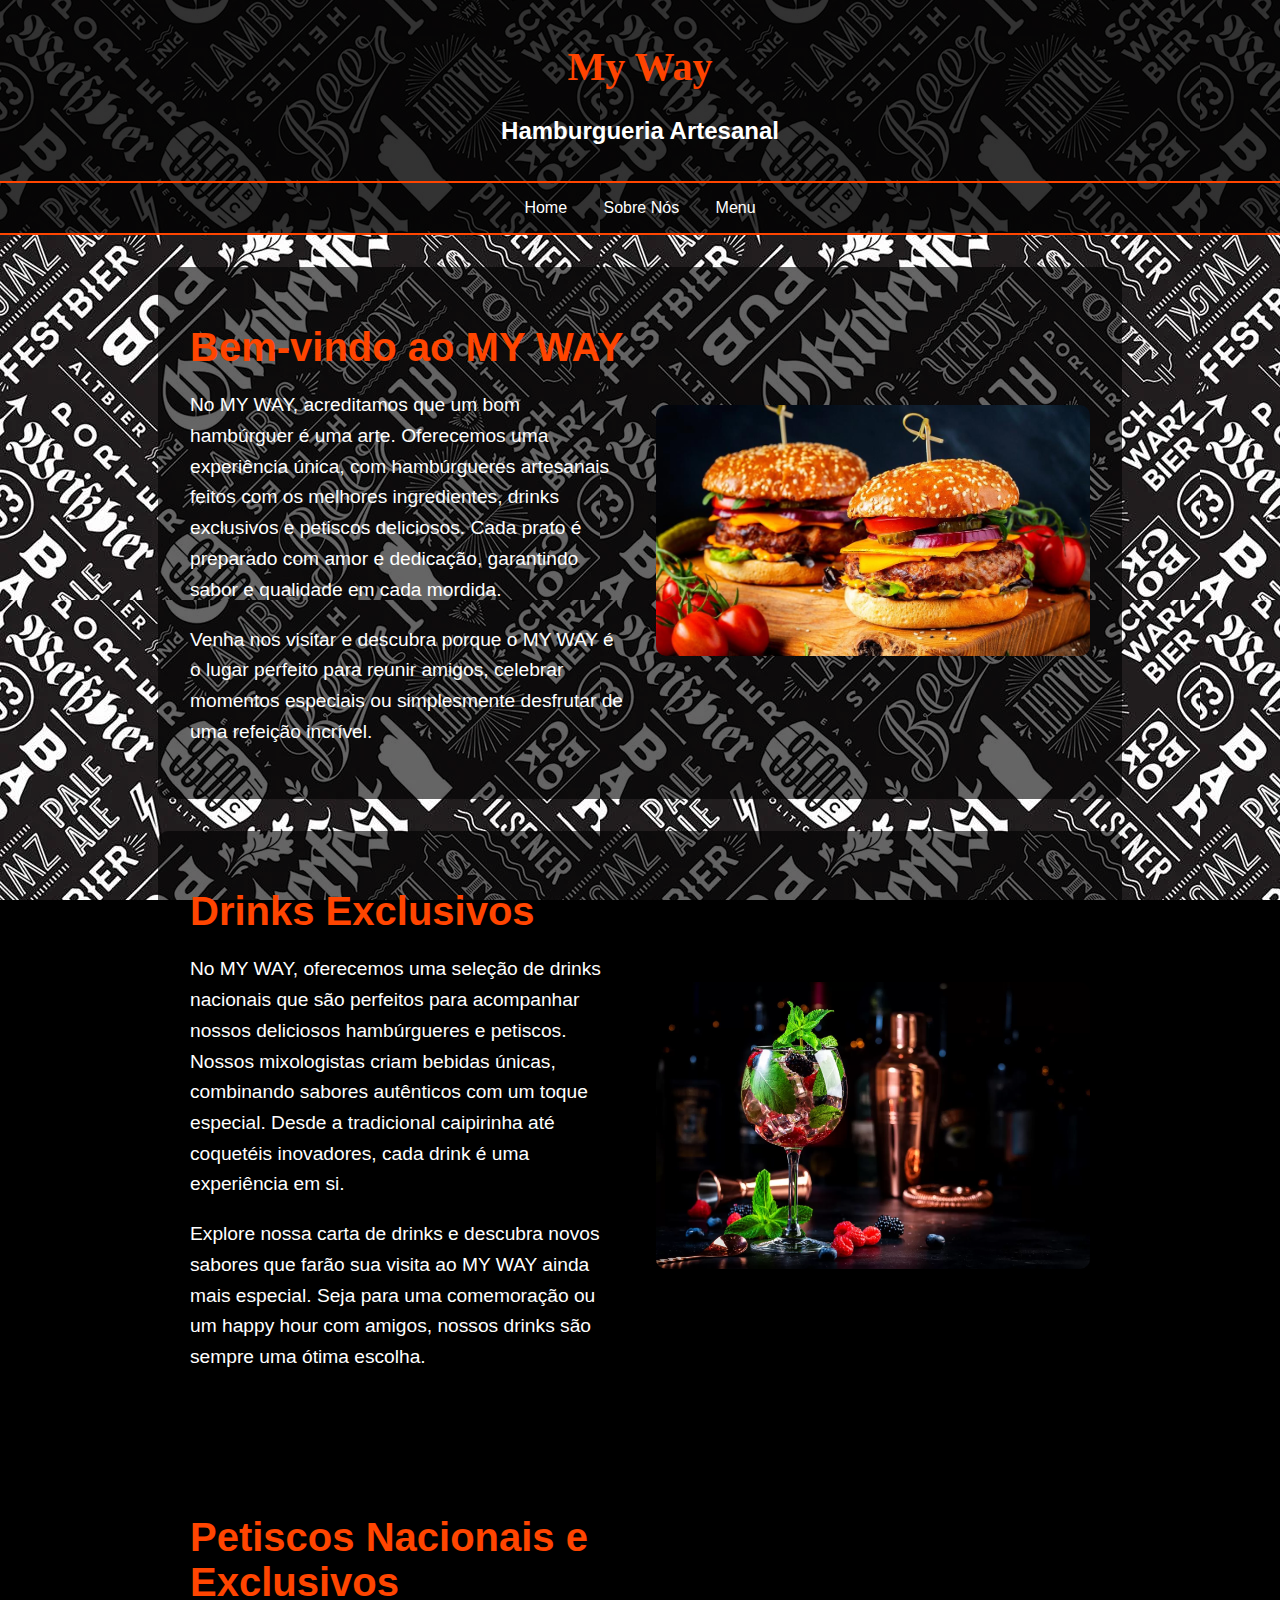
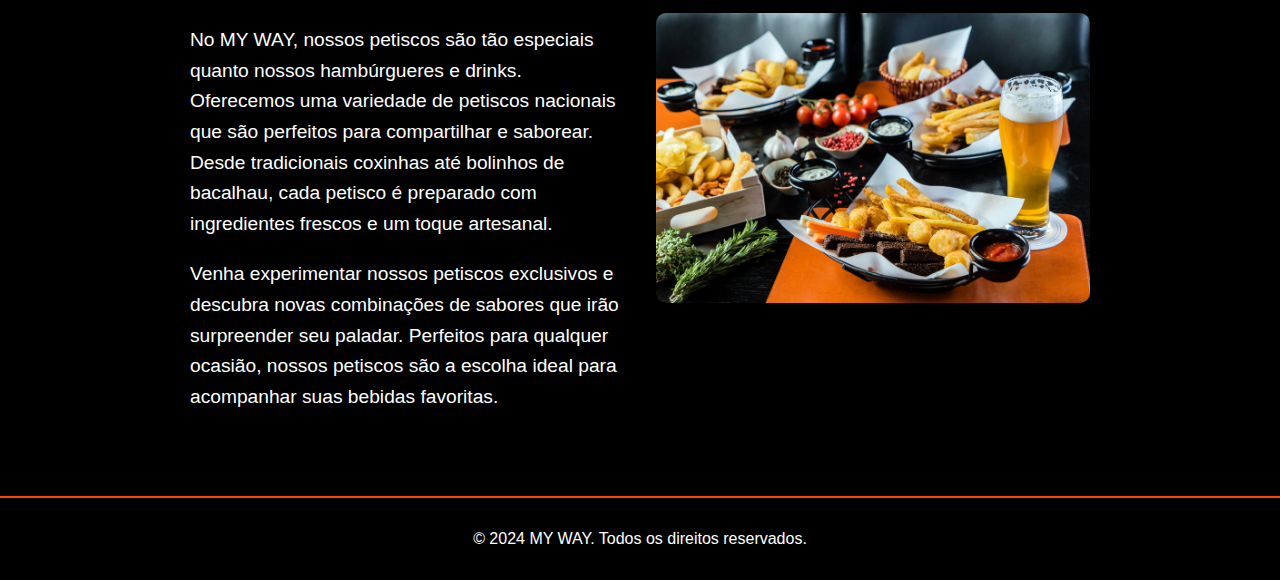
<file: index.html>
<!DOCTYPE html>
<html lang="pt-BR">
    <head>
    <meta charset="UTF-8">
    <meta name="viewport" content="width=device-width, initial-scale=1.0">
    <title>MY WAY - Hamburgueria Artesanal</title>
    <link rel="stylesheet" href="index.css">
     </head>
    <body>
<header>
    <h1 class="myway">My Way</h1>
    <h2>Hamburgueria Artesanal</h2>
</header>
    <nav>
        <a href="#home">Home</a>
        <a href="./sobre.html">Sobre Nós</a>
        <a href="./cardapio.html">Menu</a>
    </nav>
    <div class="container">
        <div class="intro">
            <h1>Bem-vindo ao MY WAY</h1>
            <p>
                No MY WAY, acreditamos que um bom hambúrguer é uma arte. 
                Oferecemos uma experiência única, com hambúrgueres artesanais feitos com os melhores ingredientes, 
                drinks exclusivos e petiscos deliciosos. Cada prato é preparado com amor e dedicação, 
                garantindo sabor e qualidade em cada mordida.
            </p>
            <p>
                Venha nos visitar e descubra porque o MY WAY é o lugar perfeito para reunir amigos, 
                celebrar momentos especiais ou simplesmente desfrutar de uma refeição incrível.
            </p>
        </div>
        <div class="image">
            <img src="image/hamburgers.jpg" alt="Imagem de um hambúrguer artesanal">
        </div>
    </div>
    <div class="container">
        <div class="drinks">
            <h1>Drinks Exclusivos</h1>
            <p>
                No MY WAY, oferecemos uma seleção de drinks nacionais que são perfeitos para acompanhar nossos deliciosos hambúrgueres e petiscos. 
                Nossos mixologistas criam bebidas únicas, combinando sabores autênticos com um toque especial. 
                Desde a tradicional caipirinha até coquetéis inovadores, cada drink é uma experiência em si.
            </p>
            <p>
                Explore nossa carta de drinks e descubra novos sabores que farão sua visita ao MY WAY ainda mais especial. 
                Seja para uma comemoração ou um happy hour com amigos, nossos drinks são sempre uma ótima escolha.
            </p>
        </div>
        <div class="image">
            <img src="image/drinks.jpg" alt="Imagem de um drink"> 
        </div>
    </div>
    <div class="container">
        <div class="petiscos">
            <h1>Petiscos Nacionais e Exclusivos</h1>
            <p>
                No MY WAY, nossos petiscos são tão especiais quanto nossos hambúrgueres e drinks. 
                Oferecemos uma variedade de petiscos nacionais que são perfeitos para compartilhar e saborear. 
                Desde tradicionais coxinhas até bolinhos de bacalhau, cada petisco é preparado com ingredientes frescos e um toque artesanal.
            </p>
            <p>
                Venha experimentar nossos petiscos exclusivos e descubra novas combinações de sabores que irão surpreender seu paladar. 
                Perfeitos para qualquer ocasião, nossos petiscos são a escolha ideal para acompanhar suas bebidas favoritas.
            </p>
        </div>
        <div class="image">
            <img src="image/petiscos.jpg" alt="Imagem de petiscos">
        </div>
    </div>
        <footer>
            <p>&copy; 2024 MY WAY. Todos os direitos reservados.</p>
        </footer>
    </body>
</html>
</file>
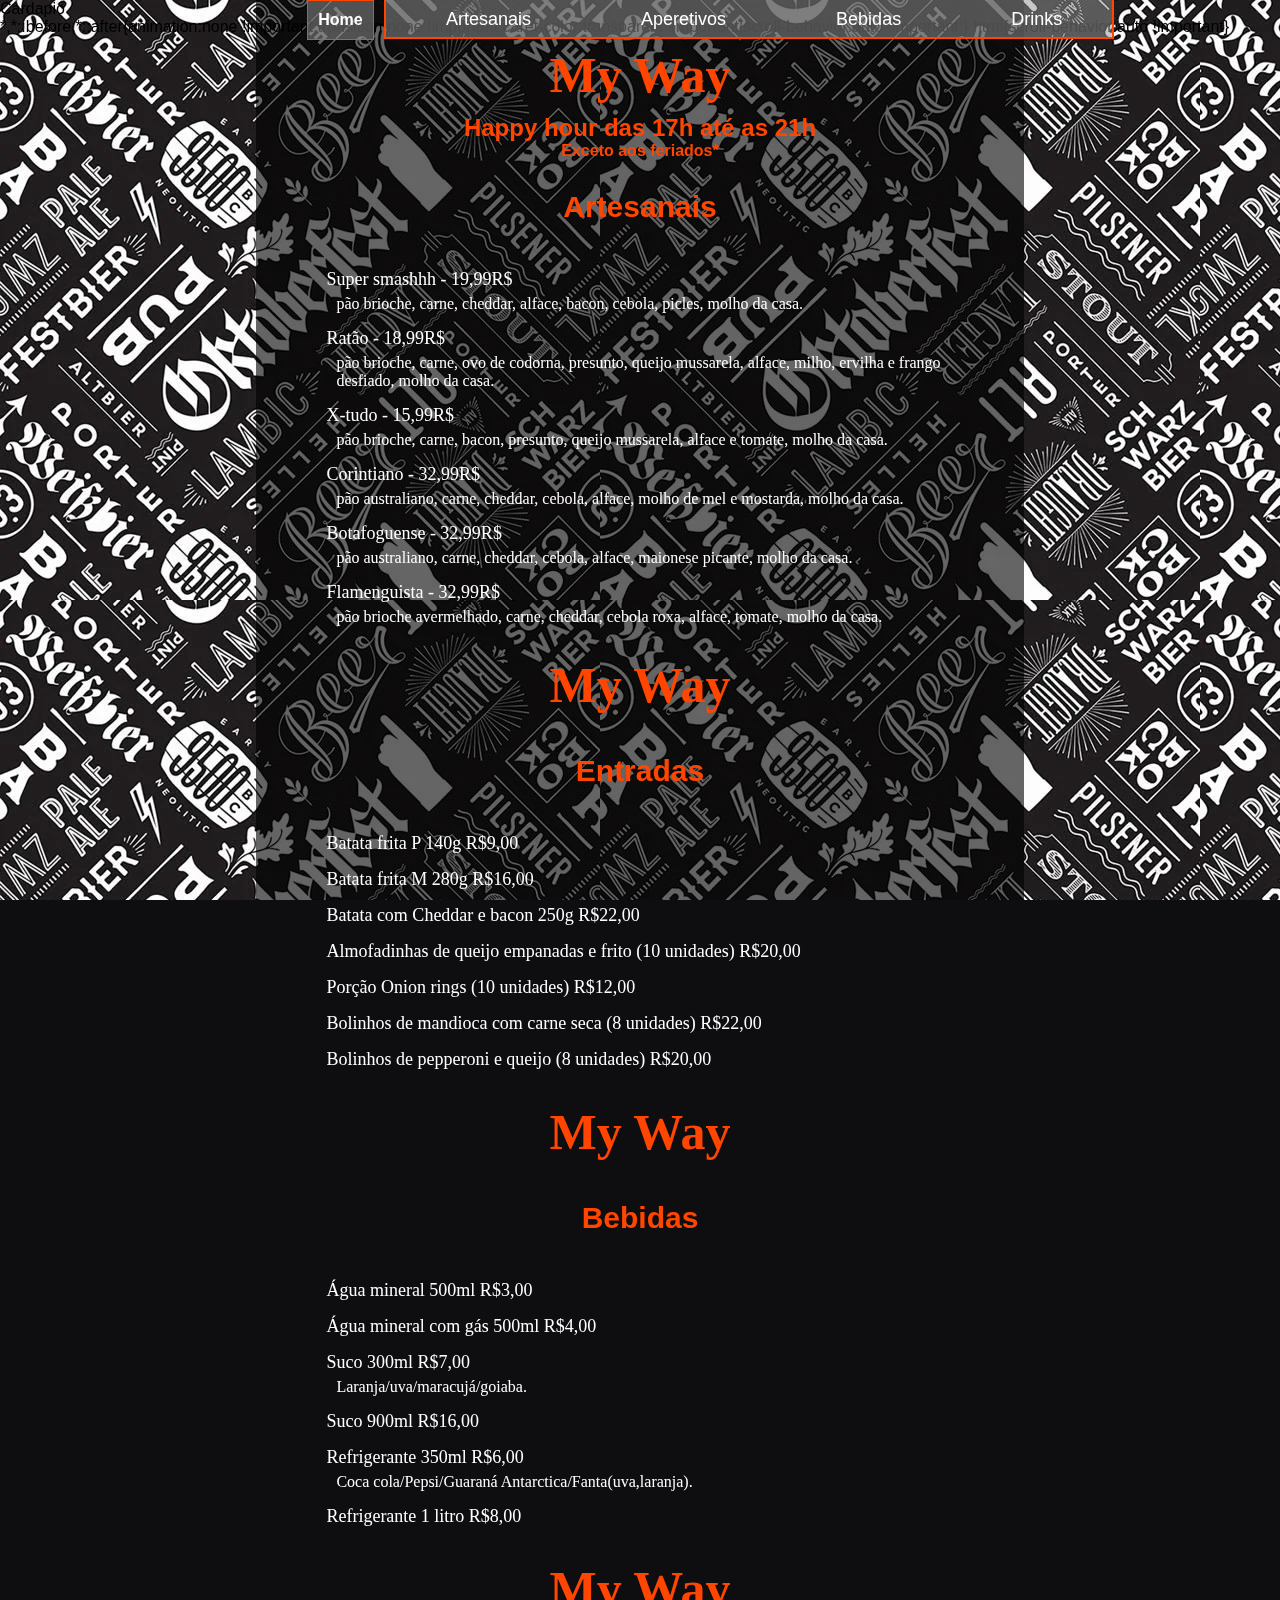
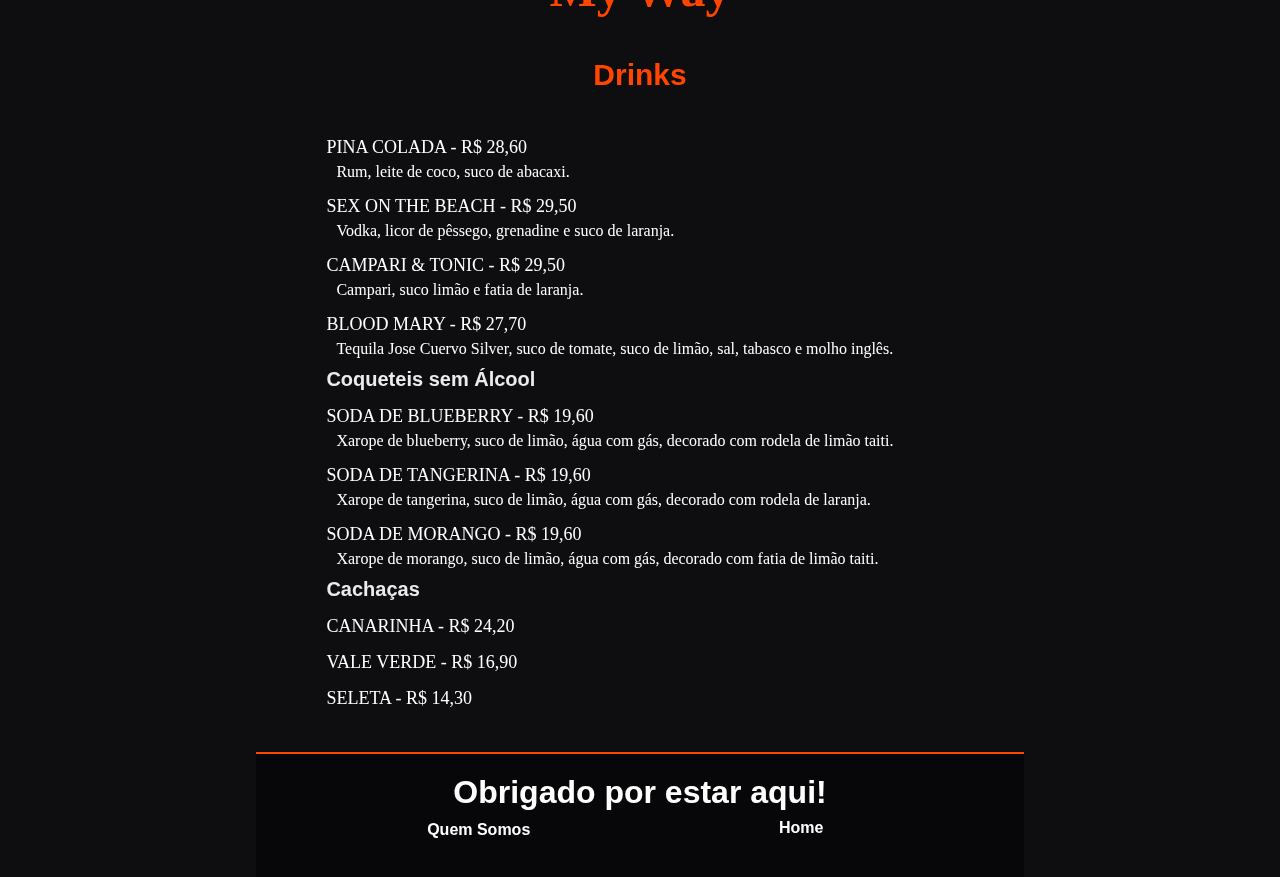
<file: cardapio.html>
<!DOCTYPE html>
<html lang="en">
<head>
    <meta charset="UTF-8">
    <meta name="viewport" content="width=device-width, initial-scale=1.0">
    <title>Cardapio</title>
    <link rel="stylesheet" href="./cardapio.css">
</head>
<body>
    <nav class="nav">
        <ul>
            <li><a href="#pag1" style="color: white;">Artesanais</a></li>
            <li><a href="#pag2" style="color: white;">Aperetivos</a></li>
            <li><a href="#pag3" style="color: white;">Bebidas</a></li>
            <li><a href="#pag4" style="color: white;">Drinks</a></li>
        </ul>
    </nav>
    <h4 style="color: white; position: fixed; left: 24vw; border: solid 1px #ff4500; padding: 10px; top: 0; background-color: rgba(151, 151, 151, 0.5);"><a href="index.html" style="color: white;">Home</a></h4>
    <div id="pag1">
        <div class="background1"></div>
        <h1 class="logo">My Way</h1>
        <h2 style="color: #ff4500;">Happy hour das 17h até as 21h</h3>
        <h4 style="color: #ff4500;">Exceto aos feriados*</h4>
        <h3 class="h3tipo">Artesanais</h2>
        
            <div class="list">
                <ul>Super smashhh - 19,99R$</ul>
                    <li>pão brioche, carne, cheddar, alface, bacon, cebola, picles, molho da casa.</li>
                <ul>Ratão - 18,99R$</ul>
                    <li>pão brioche, carne, ovo de codorna, presunto, queijo mussarela, alface, milho, ervilha e frango desfiado, molho da casa.</li>
                <ul>X-tudo - 15,99R$</ul>
                    <li>pão brioche, carne, bacon, presunto, queijo mussarela, alface e tomate, molho da casa.</li>
                <ul>Corintiano - 32,99R$</ul> 
                    <li>pão australiano, carne, cheddar, cebola, alface, molho de mel e mostarda, molho da casa.</li>
                <ul>Botafoguense - 32,99R$</ul>
                    <li>pão australiano, carne, cheddar, cebola, alface, maionese picante, molho da casa.</li>
                <ul>Flamenguista - 32,99R$</ul>
                    <li>pão brioche avermelhado, carne, cheddar, cebola roxa, alface, tomate, molho da casa.</li><br>
            </div>
    </div>

    <div id="pag2">
        <h1 class="logo">My Way</h1>
        <h3 class="h3tipo">Entradas</h2>
            <div class="list">
                <ul>Batata frita P 140g R$9,00</ul>
                <ul>Batata frita M 280g R$16,00</ul>
                <ul>Batata com Cheddar e bacon 250g R$22,00</ul>
                <ul>Almofadinhas de queijo empanadas e frito (10 unidades) R$20,00</ul> 
                <ul>Porção Onion rings (10 unidades) R$12,00</ul>
                <ul>Bolinhos de mandioca com carne seca (8 unidades) R$22,00</ul>
                <ul>Bolinhos de pepperoni e queijo (8 unidades) R$20,00</ul><br>
            </div>
    </div>
    
    <div id="pag3">
        <h1 class="logo">My Way</h1>
        <h3 class="h3tipo">Bebidas</h2>
            <div class="list">
                <ul>Água mineral 500ml R$3,00</ul>
                <ul>Água mineral com gás 500ml R$4,00</ul>
                <ul>Suco 300ml R$7,00</ul>
                    <li>Laranja/uva/maracujá/goiaba.</li> 
                <ul>Suco 900ml R$16,00</ul>
                <ul>Refrigerante 350ml R$6,00</ul>
                    <li>Coca cola/Pepsi/Guaraná Antarctica/Fanta(uva,laranja).</li>
                <ul>Refrigerante 1 litro R$8,00</ul><br>
            </div>
    </div>

    <div id="pag4">
        <h1 class="logo">My Way</h1>
        <h3 class="h3tipo">Drinks</h2>
            <div class="list">
                <ul>PINA COLADA - R$ 28,60</ul>
                    <li>Rum, leite de coco, suco de abacaxi.</li>
                <ul>SEX ON THE BEACH - R$ 29,50</ul>
                    <li>Vodka, licor de pêssego, grenadine e suco de laranja.</li>
                <ul>CAMPARI & TONIC - R$ 29,50</ul>
                    <li>Campari, suco limão e fatia de laranja.</li>
                <ul>BLOOD MARY - R$ 27,70</ul>
                    <li>Tequila Jose Cuervo Silver, suco de tomate, suco de limão, sal, tabasco e molho inglês.</li>
                <h4 style="color:rgb(235, 235, 235); margin-top: 10px; font-size: 20px;">Coqueteis sem Álcool</h4>
                <ul>SODA DE BLUEBERRY - R$ 19,60</ul>
                    <li>Xarope de blueberry, suco de limão, água com gás, decorado com rodela de limão taiti.</li>
                <ul>SODA DE TANGERINA - R$ 19,60</ul> 
                    <li>Xarope de tangerina, suco de limão, água com gás, decorado com rodela de laranja.</li>
                <ul>SODA DE MORANGO - R$ 19,60</ul>
                    <li>Xarope de morango, suco de limão, água com gás, decorado com fatia de limão taiti.</li>
                <h4 style="color:rgb(235, 235, 235); margin-top: 10px; font-size: 20px;">Cachaças</h4>
                <ul>CANARINHA - R$ 24,20</ul>
                <ul>VALE VERDE - R$ 16,90</ul> 
                <ul>SELETA - R$ 14,30</ul><br>
            </div>
    </div>
    <div class="footercardapio">
        <h1 class="obrigado">Obrigado por estar aqui!</h1>
            <div>
                <h4 class="h4quemsomos"><a href="sobre.html" style="color: white;">Quem Somos</a></h4>
                <h4 class="h4home"><a href="index.html" style="color: white;">Home</a></h4>
            </div>
    </div>

</body>
</html>
</file>
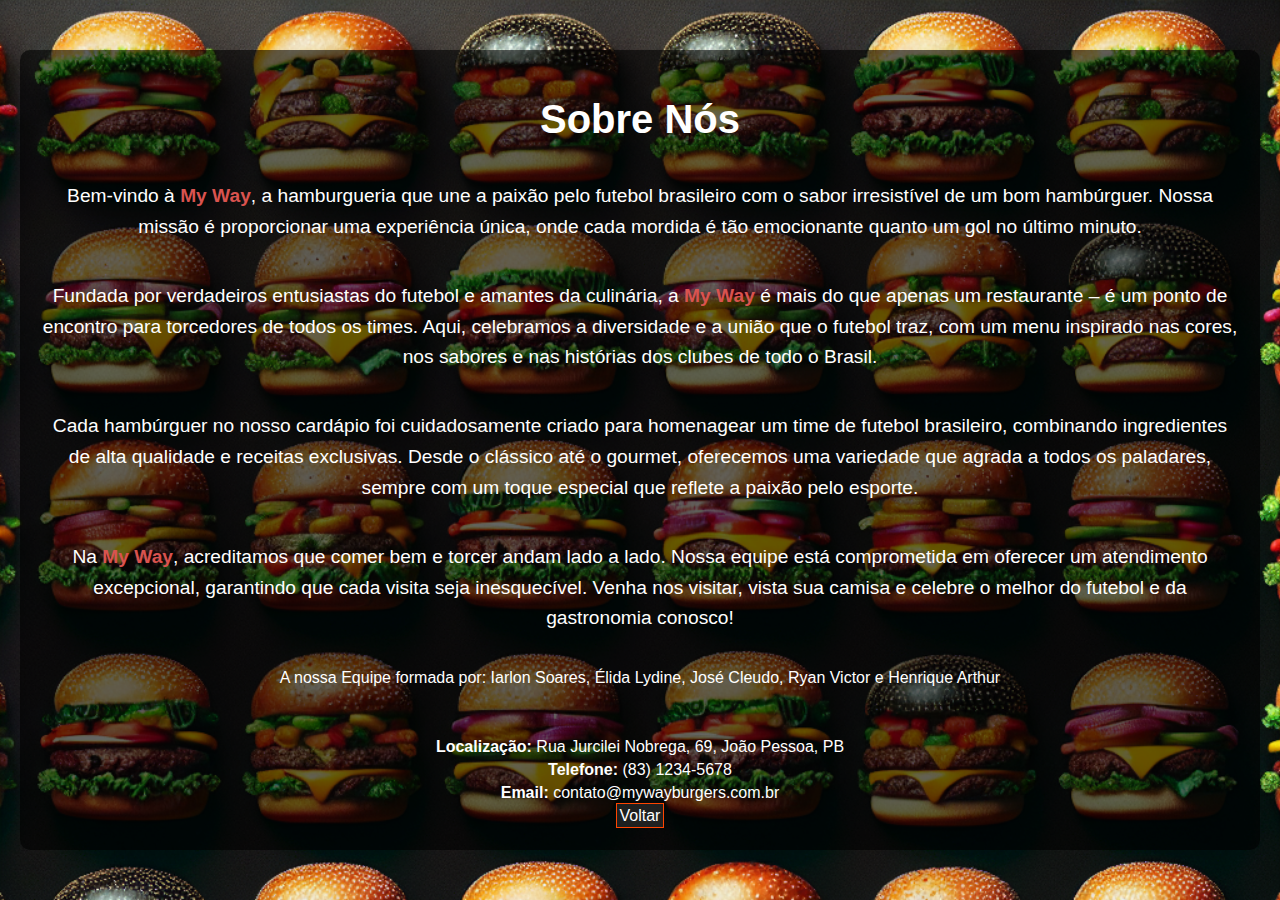
<file: sobre.html>
<!DOCTYPE html>
<html lang="pt-BR">
<head>
    <meta charset="UTF-8">
    <meta name="viewport" content="width=device-width, initial-scale=1.0">
    <title>My Way - Sobre Nós</title>
    <style>
       
        body {
            background-image: url(./Imagens/9914c828-de41-42f5-82d1-767778500173.png);
            font-family: Arial, sans-serif;
            margin: 0;
            padding: 0;
            background-size: cover;
        }
        a:link {
        color: rgb(0, 0, 0);
        text-decoration: none;
        }
        a:visited {
            color: #ffffff;
        }
        a:hover {
        background-color: rgba(0, 0, 0, 0.3);
         color: rgba(255, 255, 255, 0.9);
        }
        .section {
            color: rgb(255, 255, 255);
            padding: 50px 20px;
            text-align: center;
        }
        .container {
            flex-direction: column;
            display: flex;
            justify-content: space-between;
            align-items: center;
            padding: 2em;
            background-color: rgba(0, 0, 0, 0.6);
            margin: 2em auto;
            border-radius: 10px;
            max-width: 900px;
            max-width: 1200px;
            margin: 0 auto;
            padding: 20px;
        }
        .header {
            font-size: 2.5em;
            margin-bottom: 20px;
        }
        .content {
            font-size: 1.2em;
            line-height: 1.6;
        }
        .highlight {
            color: #d9534f;
            font-weight: bold;
        }
        .info {
            margin-top: 30px;
            font-size: 1em;
            color: #ffffff;
        }
        .info p {
            margin: 5px 0;
        }
        @media (max-width: 768px) {
            .header {
                font-size: 2em;
            }
            .content {
                font-size: 1em;
            }
        }
    </style>
</head>
<body>
    <section class="section">
        <div class="container">
            <h1 class="header">Sobre Nós</h1>
            <p class="content">
                Bem-vindo à <span class="highlight">My Way</span>, a hamburgueria que une a paixão pelo futebol brasileiro com o sabor irresistível de um bom hambúrguer. Nossa missão é proporcionar uma experiência única, onde cada mordida é tão emocionante quanto um gol no último minuto.
            </p>
            <p class="content">
                Fundada por verdadeiros entusiastas do futebol e amantes da culinária, a <span class="highlight">My Way</span> é mais do que apenas um restaurante – é um ponto de encontro para torcedores de todos os times. Aqui, celebramos a diversidade e a união que o futebol traz, com um menu inspirado nas cores, nos sabores e nas histórias dos clubes de todo o Brasil.
            </p>
            <p class="content">
                Cada hambúrguer no nosso cardápio foi cuidadosamente criado para homenagear um time de futebol brasileiro, combinando ingredientes de alta qualidade e receitas exclusivas. Desde o clássico até o gourmet, oferecemos uma variedade que agrada a todos os paladares, sempre com um toque especial que reflete a paixão pelo esporte.
            </p>
            <p class="content">
                Na <span class="highlight">My Way</span>, acreditamos que comer bem e torcer andam lado a lado. Nossa equipe está comprometida em oferecer um atendimento excepcional, garantindo que cada visita seja inesquecível. Venha nos visitar, vista sua camisa e celebre o melhor do futebol e da gastronomia conosco!
            </p>
            <p>A nossa Equipe formada por: Iarlon Soares, Élida Lydine, José Cleudo, Ryan Victor e Henrique Arthur</p>
            <div class="info">
                <p><strong>Localização:</strong> Rua Jurcilei Nobrega, 69, João Pessoa, PB</p>
                <p><strong>Telefone:</strong> (83) 1234-5678</p>
                <p><strong>Email:</strong> contato@mywayburgers.com.br</p>
                <p><a href="javascript:history.back()" style="border: solid 1px #ff4500; padding: 3px; background-color: rgba(58, 58, 58, 0.5); color: rgb(255, 255, 255);">Voltar</a></p>
            </div>
        </div>
    </section>
</body>
</html>
</file>
<file: index.css>
html {
    scroll-behavior: smooth;
    scroll-padding: 50px;
    }
    .myway {
    font-size: 40px;
    font-family: 'Brush Script MT', cursive;
    color: #ff4400;
    }
    body {
        font-family: Arial, sans-serif;
        margin: 0;
        padding: 0;
        background-color: #000;
        background-image: url('image/backgroundmyway.webp'); 
        background-repeat: repeat;
        background-attachment: fixed;
        background-size: auto;
        color: white;
        overflow-y: scroll;
    }
    header {
        background-color: rgba(0, 0, 0, 0.8);
        color: #ffffff;
        padding: 1em 0;
        text-align: center;
        border-bottom: 2px solid #ff4500;
    }
    nav {
        padding: 1em;
        text-align: center;
        background-color: rgba(0, 0, 0, 0.8);
        border-bottom: 2px solid #ff4500;
    }
    a:link {
    color: rgb(255, 255, 255);
    text-decoration: none;
    }
    a:visited {
        color: #ffffff;
    }
    a:hover {
        transform: translateY(-2px);
        background-color: rgba(0, 0, 0, 0.3);
        color: rgba(255, 255, 255, 0.9);
    }
    nav a {
        color: #ffffff;
        margin: 0 1em;
        text-decoration: none;
    }
    .container {
        display: flex;
        justify-content: space-between;
        align-items: center;
        padding: 2em;
        background-color: rgba(0, 0, 0, 0.6);
        margin: 2em auto;
        border-radius: 10px;
        max-width: 900px;
    }
    .intro, .drinks, .petiscos {
        flex: 1;
        margin-right: 2em;
    }
    .intro h1, .drinks h1, .petiscos h1 {
        font-size: 2.5em;
        margin-bottom: 0.5em;
        color: #ff4500;
        text-align: left;
    }
    .intro p, .drinks p, .petiscos p {
        font-size: 1.2em;
        line-height: 1.6;
        text-align: left;
    }
    .image {
        flex: 1;
    }
    .image img {
        width: 100%;
        border-radius: 10px;
    }
    footer {
        background-color: rgba(0, 0, 0, 0.8);
        color: white;
        text-align: center;
        padding: 1em 0;
        border-top: 2px solid #ff4500;
    }
</file>
<file: cardapio.css>
*{
    padding: 0;
    font-family: 'Muli', sans-serif;
    display: block;
    margin: 0 auto;
}

html {
    scroll-behavior: smooth;
    scroll-padding: 50px;
}

.logo {
    padding-top: 10px;
    padding-bottom: 10px;
    font-size: 50px;
    font-family: 'Brush Script MT', cursive;
    color: #ff4500;
}
li {
    list-style-type: none;
    margin: 2px 0 2px 10px;
    color: rgb(255, 255, 255);
    font-family: cursive;
}
div {
    flex-direction: column;
    display: flex;
    width: 70%;
}
ul {
    margin-top: 15px;
    margin-bottom: 5px;
    color: rgb(255, 255, 255);
    font-size: large;
    font-family: cursive;
}
.list {
    display: block;
    margin: 0 auto;
}
body {
    margin: 0;
    padding: 0;
    background-color: rgb(14, 13, 16);
    background-image: url(./Imagens/WhatsApp\ Image\ 2024-06-03\ at\ 13.54.35.jpeg);
    background-repeat: repeat;
    background-attachment: fixed;
    background-size: auto;
}

.background1 {
    position: fixed;
    top: 0;
    left: 150px;
    width: 60%;
    right: 150px;
    height: 100%;
    background-color: rgba(0, 0, 0, 0.6);
    background-repeat: repeat;
    z-index: -1;
}
.h3tipo{
    font-size: 30px;
    margin-bottom: 30px;
    margin-top: 30px;
    color: #ff4500;
}
.nav {
    border: solid 2px #ff4500;
    background-color: rgba(151, 151, 151, 0.5);
    position: fixed;
    left: 30%;
    top:-10px;
}
.nav ul {
    display: flex;
    flex-direction: row;
}

nav ul li {
    padding-left: 50px;
    padding-right: 50px;
}
nav ul li a {
    color: white;
}

a:link {
    color: rgb(0, 0, 0);
    text-decoration: none;
}
a:visited {
    color: rgb(247, 0, 0);
}
a:hover {
    background-color: rgba(0, 0, 0, 0.3);
    color: rgba(0, 0, 0, 0.9);
    transform: translateY(-2px);
}

.footercardapio {
    border-top: solid 2px #ff4500;
    background-color: rgba(0, 0, 0, 0.5);
    color: white;
    width: 60%;
    text-align: center;
    padding: 20px 0;
    margin-top: 20px;
}

.footercardapio h1 {
    margin-bottom: 10px;
}

.footer-links {
    display: flex;
    justify-content: center;
    gap: 20px;
}

.footer-links a {
    color: white;
    text-decoration: none;
}

.footer-links a:hover {
    text-decoration: underline;
}
.h4quemsomos {
    position: relative; left: -30%;
}
.h4home{
    position: relative; left: 30%; bottom: 20px;
}

@media (max-width: 768px) {
    .background1 {
        position: fixed;
    top: 0;
    left: 15%;
    width: 70%;
    right: 150px;
    height: 100%;
    }
    .h4quemsomos {
        position: relative; left: -30%;
    }
    .h4home{
        position: relative; left: 30%; bottom: 18px;
    }
    .nav ul {
        flex-direction: column;
    }

    .nav ul li {
        padding: 10px 0;
    }

    .footer-links {
        flex-direction: column;
    }
    
    .nav ul {
        flex-direction: column;
    }

    .list ul {
        padding-left: 10px;
    }

    .list li {
        padding-left: 10px;
    }

    .h3tipo {
        position: relative; left: 5%;
        font-size: 30px;
        margin-bottom: 30px;
        margin-top: 30px;
        font-size: 20px;
    }

    .logo {
        font-size: 40px;
    }
}

@media (max-width: 480px) {
    .background1 {
        position: fixed;
    top: 0;
    left: 20%;
    width: 60%;
    right: 150px;
    height: 100%;

    }
    .h4quemsomos {
        position: relative; left: -40%;
    }
    .h4home{
        position: relative; left: 40%; bottom: 18px;
    }
    .nav ul {
        flex-direction: column;
        align-items: center;
    }

    .nav ul li {
        padding-left: 0;
        padding-right: 10px;
        margin-bottom: 10px;
    }

    .list ul {
        padding-left: 5px;
    }

    .list li {
        padding-left: 5px;
    }

    .h3tipo {
        font-size: 18px;
    }

    .logo {
        font-size: 35px;
    }
    .obrigado{
        font-size: 20px;
    }
}
</file>
